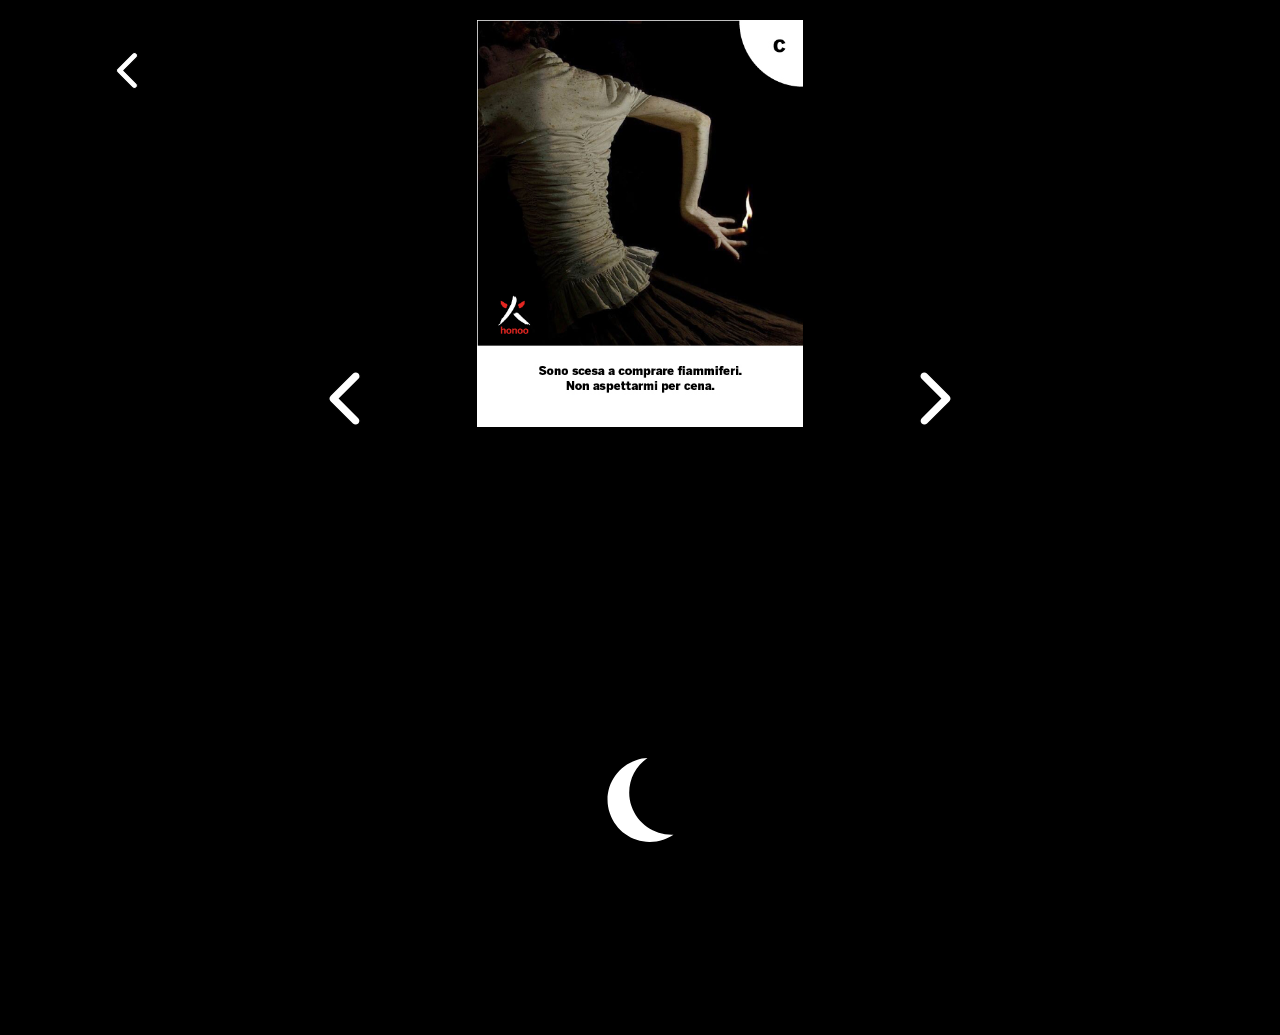
<file: luna.html>
<!DOCTYPE html>
<html class="nojs html css_verticalspacer" lang="en-US">
 <head>

  <meta http-equiv="Content-type" content="text/html;charset=UTF-8"/>
  <meta name="generator" content="2017.0.2.363"/>
  <meta name="viewport" content="width=device-width, initial-scale=1.0"/>
  
  <script type="text/javascript">
   // Update the 'nojs'/'js' class on the html node
document.documentElement.className = document.documentElement.className.replace(/\bnojs\b/g, 'js');

// Check that all required assets are uploaded and up-to-date
if(typeof Muse == "undefined") window.Muse = {}; window.Muse.assets = {"required":["museutils.js", "museconfig.js", "jquery.watch.js", "require.js", "luna.css"], "outOfDate":[]};
</script>
  
  <title>Luna</title>
  <!-- CSS -->
  <link rel="stylesheet" type="text/css" href="css/site_global.css?crc=443350757"/>
  <link rel="stylesheet" type="text/css" href="css/luna.css?crc=3843802141" id="pagesheet"/>
    <!--custom head HTML-->
  <style>
.Bottiglia {
    bottom:3vw!important;
    position: fixed!important;
}
 
.Footer1 {
    height: 3vw!important;
    min-height: 3vw!important;
    max-height: 3vw!important;
    bottom:0px!important;
}

.Footer2 {
    height: 1.5vw!important;
    min-height: 1.5vw!important;
    max-height:1.5vw!important;
    bottom: 3vw!important;
}

.Footer3 {
    height: 1.5vw!important;
    min-height: 1.5vw!important;
    max-height: 1.5vw!important;
    bottom:4.5vw!important;
}

.Logo {
}

#u213 {
    height: 12vw!important;
}

.Testo {
    position: relative!important;
    margin-top: 5vh!important;
    height: auto!Important;
}



p {
    font-size: 1vw!important;
    line-height: 1.6vw!important;
    letter-spacing: 1px!important;
}

#page {
    height: 100vh!important;
}

.clip_frame {
    overflow: visible!important;
}

.Ok {
    height: 4vw!important;
    width: auto;
    bottom: 1.5vw!important;
    position: fixed!important;
}

.CardIMG img {
    height: 15vw!important;
    width: 15vw!important;
    position: relative;
    top: 1vw;
}

.CardTXT div {
    width: 15vw!important;
    height: auto!Important;
    margin-bottom: 1.5vw!Important;
    position: relative;
    top: 16vw!important;

    
}

</style>
 </head>
 <body>

  <div class="clearfix borderbox" id="page"><!-- group -->
   <a class="nonblock nontext clip_frame grpelem" id="u1518" href="index.html"><!-- svg --><img class="svg" id="u1516" src="images/pasted-svg-66x110.svg?crc=3945089162" alt="" data-mu-svgfallback="images/pasted%20svg%2066x110_poster_.png?crc=184657910" data-image-width="44" data-image-height="72"/></a>
   <div class="clip_frame grpelem" id="u1538"><!-- svg -->
    <img class="svg" id="u1536" src="images/pasted-svg-66x1102.svg?crc=3945089162" alt="" data-mu-svgfallback="images/pasted%20svg%2066x110_poster_2.png?crc=184657910" data-image-width="66" data-image-height="111"/>
   </div>
   <div class="clip_frame grpelem" id="u1487"><!-- image -->
    <img class="block" id="u1487_img" src="images/cardshonoo-03.jpg?crc=216211819" alt="" data-image-width="651" data-image-height="813"/>
   </div>
   <div class="clip_frame" id="u953"><!-- svg -->
    <img class="svg" id="u954" src="images/pasted-svg-34138x432.svg?crc=4156985495" width="67" height="84" alt="" data-mu-svgfallback="images/pasted%20svg%2034138x43_poster_2.png?crc=356434291"/>
   </div>
   <div class="clip_frame grpelem" id="u1528"><!-- svg -->
    <img class="svg" id="u1526" src="images/pasted-svg-66x1103.svg?crc=3914914143" alt="" data-mu-svgfallback="images/pasted%20svg%2066x110_poster_3.png?crc=3986533059" data-image-width="66" data-image-height="111"/>
   </div>
   <div class="verticalspacer" data-offset-top="833" data-content-above-spacer="833" data-content-below-spacer="201"></div>
  </div>
  <!-- Other scripts -->
  <script type="text/javascript">
   window.Muse.assets.check=function(d){if(!window.Muse.assets.checked){window.Muse.assets.checked=!0;var b={},c=function(a,b){if(window.getComputedStyle){var c=window.getComputedStyle(a,null);return c&&c.getPropertyValue(b)||c&&c[b]||""}if(document.documentElement.currentStyle)return(c=a.currentStyle)&&c[b]||a.style&&a.style[b]||"";return""},a=function(a){if(a.match(/^rgb/))return a=a.replace(/\s+/g,"").match(/([\d\,]+)/gi)[0].split(","),(parseInt(a[0])<<16)+(parseInt(a[1])<<8)+parseInt(a[2]);if(a.match(/^\#/))return parseInt(a.substr(1),
16);return 0},g=function(g){for(var f=document.getElementsByTagName("link"),h=0;h<f.length;h++)if("text/css"==f[h].type){var i=(f[h].href||"").match(/\/?css\/([\w\-]+\.css)\?crc=(\d+)/);if(!i||!i[1]||!i[2])break;b[i[1]]=i[2]}f=document.createElement("div");f.className="version";f.style.cssText="display:none; width:1px; height:1px;";document.getElementsByTagName("body")[0].appendChild(f);for(h=0;h<Muse.assets.required.length;){var i=Muse.assets.required[h],l=i.match(/([\w\-\.]+)\.(\w+)$/),k=l&&l[1]?
l[1]:null,l=l&&l[2]?l[2]:null;switch(l.toLowerCase()){case "css":k=k.replace(/\W/gi,"_").replace(/^([^a-z])/gi,"_$1");f.className+=" "+k;k=a(c(f,"color"));l=a(c(f,"backgroundColor"));k!=0||l!=0?(Muse.assets.required.splice(h,1),"undefined"!=typeof b[i]&&(k!=b[i]>>>24||l!=(b[i]&16777215))&&Muse.assets.outOfDate.push(i)):h++;f.className="version";break;case "js":h++;break;default:throw Error("Unsupported file type: "+l);}}d?d().jquery!="1.8.3"&&Muse.assets.outOfDate.push("jquery-1.8.3.min.js"):Muse.assets.required.push("jquery-1.8.3.min.js");
f.parentNode.removeChild(f);if(Muse.assets.outOfDate.length||Muse.assets.required.length)f="Some files on the server may be missing or incorrect. Clear browser cache and try again. If the problem persists please contact website author.",g&&Muse.assets.outOfDate.length&&(f+="\nOut of date: "+Muse.assets.outOfDate.join(",")),g&&Muse.assets.required.length&&(f+="\nMissing: "+Muse.assets.required.join(",")),alert(f)};location&&location.search&&location.search.match&&location.search.match(/muse_debug/gi)?setTimeout(function(){g(!0)},5E3):g()}};
var muse_init=function(){require.config({baseUrl:""});require(["jquery","museutils","whatinput","jquery.watch"],function(d){var $ = d;$(document).ready(function(){try{
window.Muse.assets.check($);/* body */
Muse.Utils.transformMarkupToFixBrowserProblemsPreInit();/* body */
Muse.Utils.prepHyperlinks(true);/* body */
Muse.Utils.fullPage('#page');/* 100% height page */
Muse.Utils.showWidgetsWhenReady();/* body */
Muse.Utils.transformMarkupToFixBrowserProblems();/* body */
}catch(b){if(b&&"function"==typeof b.notify?b.notify():Muse.Assert.fail("Error calling selector function: "+b),false)throw b;}})})};

</script>
  <!-- RequireJS script -->
  <script src="scripts/require.js?crc=4234670167" type="text/javascript" async data-main="scripts/museconfig.js?crc=3849126041" onload="if (requirejs) requirejs.onError = function(requireType, requireModule) { if (requireType && requireType.toString && requireType.toString().indexOf && 0 <= requireType.toString().indexOf('#scripterror')) window.Muse.assets.check(); }" onerror="window.Muse.assets.check();"></script>
   </body>
</html>
</file>
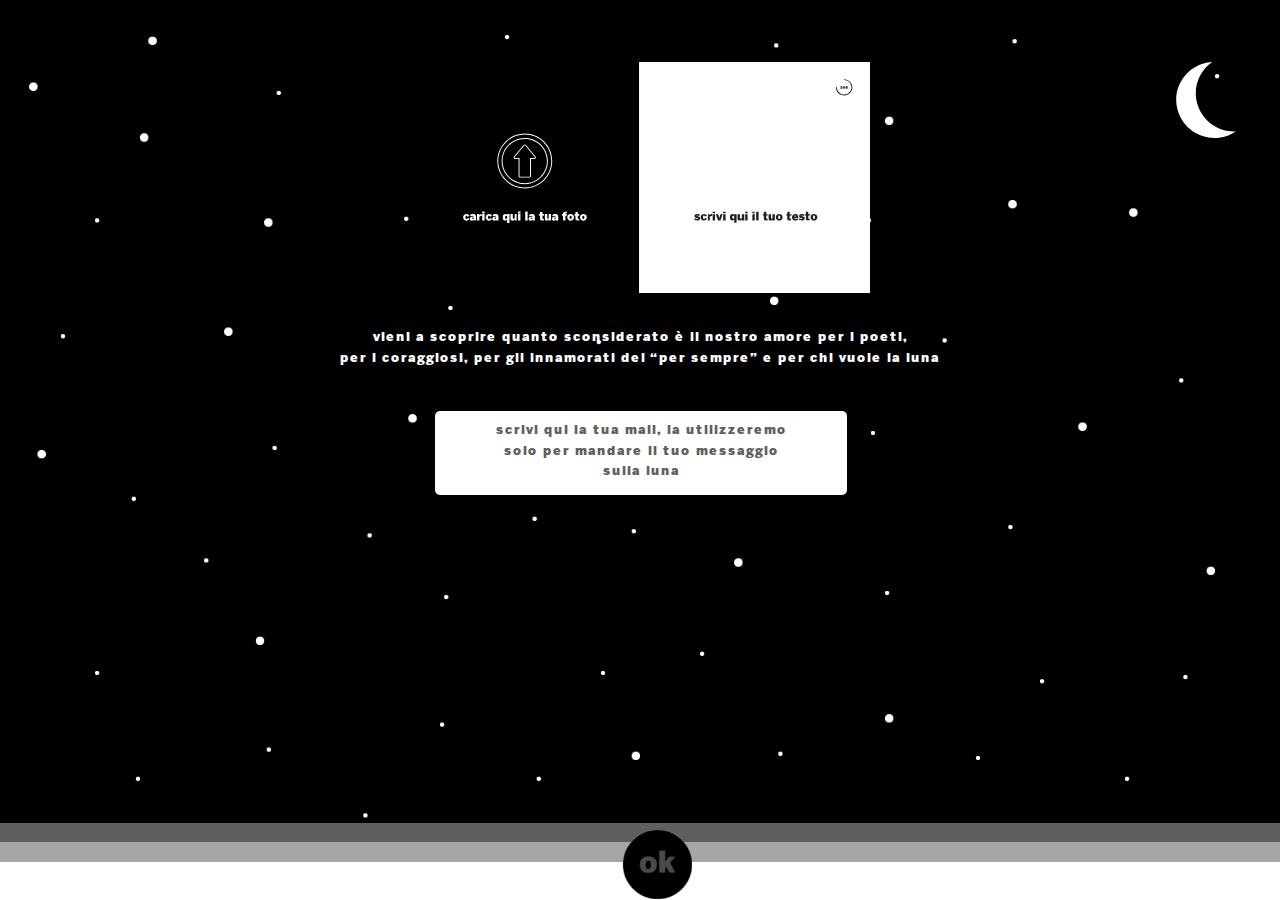
<file: upload.html>
<!DOCTYPE html>
<html class="nojs html css_verticalspacer" lang="en-US">
 <head>

  <meta http-equiv="Content-type" content="text/html;charset=UTF-8"/>
  <meta name="generator" content="2017.0.2.363"/>
  <meta name="viewport" content="width=device-width, initial-scale=1.0"/>
  
  <script type="text/javascript">
   // Update the 'nojs'/'js' class on the html node
document.documentElement.className = document.documentElement.className.replace(/\bnojs\b/g, 'js');

// Check that all required assets are uploaded and up-to-date
if(typeof Muse == "undefined") window.Muse = {}; window.Muse.assets = {"required":["museutils.js", "museconfig.js", "jquery.musepolyfill.bgsize.js", "jquery.watch.js", "require.js", "upload.css"], "outOfDate":[]};
</script>
  
  <title>Upload</title>
  <!-- CSS -->
  <link rel="stylesheet" type="text/css" href="css/site_global.css?crc=443350757"/>
  <link rel="stylesheet" type="text/css" href="css/master_b-master.css?crc=3849513073"/>
  <link rel="stylesheet" type="text/css" href="css/upload.css?crc=4257122392" id="pagesheet"/>
    <!--custom head HTML-->
  <style>.Bottiglia {bottom:3vw!important;position: fixed!important;} .Footer1 {height: 3vw!important;min-height: 3vw!important;max-height: 3vw!important;bottom:0px!important;}.Footer2 {height: 1.5vw!important;min-height: 1.5vw!important;max-height:1.5vw!important;bottom: 3vw!important;}.Footer3 {height: 1.5vw!important;min-height: 1.5vw!important;max-height: 1.5vw!important;bottom:4.5vw!important;}</style>
<style>
.Bottiglia {
    bottom:3vw!important;
    position: fixed!important;
}
 
.Footer1 {
    height: 3vw!important;
    min-height: 3vw!important;
    max-height: 3vw!important;
    bottom:0px!important;
}

.Footer2 {
    height: 1.5vw!important;
    min-height: 1.5vw!important;
    max-height:1.5vw!important;
    bottom: 3vw!important;
}

.Footer3 {
    height: 1.5vw!important;
    min-height: 1.5vw!important;
    max-height: 1.5vw!important;
    bottom:4.5vw!important;
}

.Logo {
}

#u213 {
    height: 12vw!important;
}

.Testo {
    position: relative!important;
    margin-top: 5vh!important;
    height: auto!Important;
}



p {
    font-size: 1vw!important;
    line-height: 1.6vw!important;
    letter-spacing: 1px!important;
}

#page {
    height: 100vh!important;
}

.clip_frame {
    overflow: visible!important;
}

.Ok {
    height: 4vw!important;
    width: auto;
    bottom: 1.5vw!important;
    position: fixed!important;
}


</style>
  <!--/*

*/
-->
 </head>
 <body>

  <div class="museBGSize clearfix borderbox" id="page"><!-- column -->
   <div class="clearfix colelem" id="pu1508"><!-- group -->
    <div class="clip_frame grpelem" id="u1508"><!-- svg -->
     <img class="svg" id="u1506" src="images/pasted-svg-962x483.svg?crc=3937302175" alt="" data-mu-svgfallback="images/pasted%20svg%20962x483_poster_.png?crc=38814065" data-image-width="921" data-image-height="463"/>
    </div>
    <a class="nonblock nontext Logo clip_frame grpelem" id="u1497" href="luna.html"><!-- svg --><img class="svg svg_mar" id="u1498" src="images/pasted-svg-34138x43.svg?crc=4156985495" onload="this.style.height=(this.offsetWidth*152/136)+'px'" alt="" data-mu-svgfallback="images/pasted%20svg%2034138x43_poster_.png?crc=3806241350" data-image-width="136" data-image-height="152"/></a>
   </div>
   <div class="clearfix colelem" id="u746-6"><!-- content -->
    <p>vieni a scoprire quanto sconsiderato è il nostro amore per i poeti,</p>
    <p>per i coraggiosi, per gli innamorati del “per sempre” e per chi vuole la luna</p>
   </div>
   <div class="browser_width" id="u742-bw">
    <div class="Footer3 pinned-colelem" id="u742"><!-- simple frame --></div>
   </div>
   <div class="browser_width" id="u741-bw">
    <div class="Footer2 pinned-colelem" id="u741"><!-- simple frame --></div>
   </div>
   <div class="browser_width" id="u724-bw">
    <div class="Footer1 pinned-colelem" id="u724"><!-- simple frame --></div>
   </div>
   <div class="clearfix colelem" id="u748"><!-- group -->
    <div class="rounded-corners clearfix grpelem" id="u750"><!-- group -->
     <div class="clearfix grpelem" id="u749-4"><!-- content -->
      <p>scrivi qui la tua mail, la utilizzeremo solo per mandare il tuo messaggio sulla luna</p>
     </div>
    </div>
   </div>
   <div class="verticalspacer" data-offset-top="682" data-content-above-spacer="681" data-content-below-spacer="203"></div>
   <a class="nonblock nontext Ok clip_frame colelem" id="u894" href="luna.html"><!-- image --><img class="block" id="u894_img" src="images/ok.gif?crc=3784032547" alt="" width="69" height="69"/></a>
  </div>
  <!-- Other scripts -->
  <script type="text/javascript">
   window.Muse.assets.check=function(d){if(!window.Muse.assets.checked){window.Muse.assets.checked=!0;var b={},c=function(a,b){if(window.getComputedStyle){var c=window.getComputedStyle(a,null);return c&&c.getPropertyValue(b)||c&&c[b]||""}if(document.documentElement.currentStyle)return(c=a.currentStyle)&&c[b]||a.style&&a.style[b]||"";return""},a=function(a){if(a.match(/^rgb/))return a=a.replace(/\s+/g,"").match(/([\d\,]+)/gi)[0].split(","),(parseInt(a[0])<<16)+(parseInt(a[1])<<8)+parseInt(a[2]);if(a.match(/^\#/))return parseInt(a.substr(1),
16);return 0},g=function(g){for(var f=document.getElementsByTagName("link"),h=0;h<f.length;h++)if("text/css"==f[h].type){var i=(f[h].href||"").match(/\/?css\/([\w\-]+\.css)\?crc=(\d+)/);if(!i||!i[1]||!i[2])break;b[i[1]]=i[2]}f=document.createElement("div");f.className="version";f.style.cssText="display:none; width:1px; height:1px;";document.getElementsByTagName("body")[0].appendChild(f);for(h=0;h<Muse.assets.required.length;){var i=Muse.assets.required[h],l=i.match(/([\w\-\.]+)\.(\w+)$/),k=l&&l[1]?
l[1]:null,l=l&&l[2]?l[2]:null;switch(l.toLowerCase()){case "css":k=k.replace(/\W/gi,"_").replace(/^([^a-z])/gi,"_$1");f.className+=" "+k;k=a(c(f,"color"));l=a(c(f,"backgroundColor"));k!=0||l!=0?(Muse.assets.required.splice(h,1),"undefined"!=typeof b[i]&&(k!=b[i]>>>24||l!=(b[i]&16777215))&&Muse.assets.outOfDate.push(i)):h++;f.className="version";break;case "js":h++;break;default:throw Error("Unsupported file type: "+l);}}d?d().jquery!="1.8.3"&&Muse.assets.outOfDate.push("jquery-1.8.3.min.js"):Muse.assets.required.push("jquery-1.8.3.min.js");
f.parentNode.removeChild(f);if(Muse.assets.outOfDate.length||Muse.assets.required.length)f="Some files on the server may be missing or incorrect. Clear browser cache and try again. If the problem persists please contact website author.",g&&Muse.assets.outOfDate.length&&(f+="\nOut of date: "+Muse.assets.outOfDate.join(",")),g&&Muse.assets.required.length&&(f+="\nMissing: "+Muse.assets.required.join(",")),alert(f)};location&&location.search&&location.search.match&&location.search.match(/muse_debug/gi)?setTimeout(function(){g(!0)},5E3):g()}};
var muse_init=function(){require.config({baseUrl:""});require(["jquery","museutils","whatinput","jquery.musepolyfill.bgsize","jquery.watch"],function(d){var $ = d;$(document).ready(function(){try{
window.Muse.assets.check($);/* body */
Muse.Utils.transformMarkupToFixBrowserProblemsPreInit();/* body */
Muse.Utils.prepHyperlinks(true);/* body */
Muse.Utils.fullPage('#page');/* 100% height page */
Muse.Utils.showWidgetsWhenReady();/* body */
Muse.Utils.transformMarkupToFixBrowserProblems();/* body */
}catch(b){if(b&&"function"==typeof b.notify?b.notify():Muse.Assert.fail("Error calling selector function: "+b),false)throw b;}})})};

</script>
  <!-- RequireJS script -->
  <script src="scripts/require.js?crc=4234670167" type="text/javascript" async data-main="scripts/museconfig.js?crc=3849126041" onload="if (requirejs) requirejs.onError = function(requireType, requireModule) { if (requireType && requireType.toString && requireType.toString().indexOf && 0 <= requireType.toString().indexOf('#scripterror')) window.Muse.assets.check(); }" onerror="window.Muse.assets.check();"></script>
   </body>
</html>
</file>
<file: css/site_global.css>
html{min-height:100%;min-width:100%;-ms-text-size-adjust:none;}body,div,dl,dt,dd,ul,ol,li,nav,h1,h2,h3,h4,h5,h6,pre,code,form,fieldset,legend,input,button,textarea,p,blockquote,th,td,a{margin:0px;padding:0px;border-width:0px;border-style:solid;border-color:transparent;-webkit-transform-origin:left top;-ms-transform-origin:left top;-o-transform-origin:left top;transform-origin:left top;background-repeat:no-repeat;}button.submit-btn{-moz-box-sizing:content-box;-webkit-box-sizing:content-box;box-sizing:content-box;}.transition{-webkit-transition-property:background-image,background-position,background-color,border-color,border-radius,color,font-size,font-style,font-weight,letter-spacing,line-height,text-align,box-shadow,text-shadow,opacity;transition-property:background-image,background-position,background-color,border-color,border-radius,color,font-size,font-style,font-weight,letter-spacing,line-height,text-align,box-shadow,text-shadow,opacity;}.transition *{-webkit-transition:inherit;transition:inherit;}table{border-collapse:collapse;border-spacing:0px;}fieldset,img{border:0px;border-style:solid;-webkit-transform-origin:left top;-ms-transform-origin:left top;-o-transform-origin:left top;transform-origin:left top;}address,caption,cite,code,dfn,em,strong,th,var,optgroup{font-style:inherit;font-weight:inherit;}del,ins{text-decoration:none;}li{list-style:none;}caption,th{text-align:left;}h1,h2,h3,h4,h5,h6{font-size:100%;font-weight:inherit;}input,button,textarea,select,optgroup,option{font-family:inherit;font-size:inherit;font-style:inherit;font-weight:inherit;}.form-grp input,.form-grp textarea{-webkit-appearance:none;-webkit-border-radius:0;}body{font-family:Arial, Helvetica Neue, Helvetica, sans-serif;text-align:left;font-size:14px;line-height:17px;word-wrap:break-word;text-rendering:optimizeLegibility;-moz-font-feature-settings:'liga';-ms-font-feature-settings:'liga';-webkit-font-feature-settings:'liga';font-feature-settings:'liga';}a:link{color:#0000FF;text-decoration:underline;}a:visited{color:#800080;text-decoration:underline;}a:hover{color:#0000FF;text-decoration:underline;}a:active{color:#EE0000;text-decoration:underline;}a.nontext{color:black;text-decoration:none;font-style:normal;font-weight:normal;}.normal_text{color:#000000;direction:ltr;font-family:Arial, Helvetica Neue, Helvetica, sans-serif;font-size:14px;font-style:normal;font-weight:normal;letter-spacing:0px;line-height:17px;text-align:left;text-decoration:none;text-indent:0px;text-transform:none;vertical-align:0px;padding:0px;}.list0 li:before{position:absolute;right:100%;letter-spacing:0px;text-decoration:none;font-weight:normal;font-style:normal;}.rtl-list li:before{right:auto;left:100%;}.nls-None > li:before,.nls-None .list3 > li:before,.nls-None .list6 > li:before{margin-right:6px;content:'•';}.nls-None .list1 > li:before,.nls-None .list4 > li:before,.nls-None .list7 > li:before{margin-right:6px;content:'○';}.nls-None,.nls-None .list1,.nls-None .list2,.nls-None .list3,.nls-None .list4,.nls-None .list5,.nls-None .list6,.nls-None .list7,.nls-None .list8{padding-left:34px;}.nls-None.rtl-list,.nls-None .list1.rtl-list,.nls-None .list2.rtl-list,.nls-None .list3.rtl-list,.nls-None .list4.rtl-list,.nls-None .list5.rtl-list,.nls-None .list6.rtl-list,.nls-None .list7.rtl-list,.nls-None .list8.rtl-list{padding-left:0px;padding-right:34px;}.nls-None .list2 > li:before,.nls-None .list5 > li:before,.nls-None .list8 > li:before{margin-right:6px;content:'-';}.nls-None.rtl-list > li:before,.nls-None .list1.rtl-list > li:before,.nls-None .list2.rtl-list > li:before,.nls-None .list3.rtl-list > li:before,.nls-None .list4.rtl-list > li:before,.nls-None .list5.rtl-list > li:before,.nls-None .list6.rtl-list > li:before,.nls-None .list7.rtl-list > li:before,.nls-None .list8.rtl-list > li:before{margin-right:0px;margin-left:6px;}.TabbedPanelsTab{white-space:nowrap;}.MenuBar .MenuBarView,.MenuBar .SubMenuView{display:block;list-style:none;}.MenuBar .SubMenu{display:none;position:absolute;}.NoWrap{white-space:nowrap;word-wrap:normal;}.rootelem{margin-left:auto;margin-right:auto;}.colelem{display:inline;float:left;clear:both;}.clearfix:after{content:"\0020";visibility:hidden;display:block;height:0px;clear:both;}*:first-child+html .clearfix{zoom:1;}.clip_frame{overflow:hidden;}.popup_anchor{position:relative;width:0px;height:0px;}.popup_element{z-index:100000;}.svg{display:block;vertical-align:top;}span.wrap{content:'';clear:left;display:block;}span.actAsInlineDiv{display:inline-block;}.position_content,.excludeFromNormalFlow{float:left;}.preload_images{position:absolute;overflow:hidden;left:-9999px;top:-9999px;height:1px;width:1px;}.preload{height:1px;width:1px;}.animateStates{-webkit-transition:0.3s ease-in-out;-moz-transition:0.3s ease-in-out;-o-transition:0.3s ease-in-out;transition:0.3s ease-in-out;}[data-whatinput="mouse"] *:focus,[data-whatinput="touch"] *:focus,input:focus,textarea:focus{outline:none;}textarea{resize:none;overflow:auto;}.fld-prompt{pointer-events:none;}.wrapped-input{position:absolute;top:0px;left:0px;background:transparent;border:none;}.submit-btn{z-index:50000;cursor:pointer;}.anchor_item{width:22px;height:18px;}.MenuBar .SubMenuVisible,.MenuBarVertical .SubMenuVisible,.MenuBar .SubMenu .SubMenuVisible,.popup_element.Active,span.actAsPara,.actAsDiv,a.nonblock.nontext,img.block{display:block;}.widget_invisible,.js .invi,.js .mse_pre_init{visibility:hidden;}.ose_ei{visibility:hidden;z-index:0;}.no_vert_scroll{overflow-y:hidden;}.always_vert_scroll{overflow-y:scroll;}.always_horz_scroll{overflow-x:scroll;}.fullscreen{overflow:hidden;left:0px;top:0px;position:fixed;height:100%;width:100%;-moz-box-sizing:border-box;-webkit-box-sizing:border-box;-ms-box-sizing:border-box;box-sizing:border-box;}.fullwidth{position:absolute;}.borderbox{-moz-box-sizing:border-box;-webkit-box-sizing:border-box;-ms-box-sizing:border-box;box-sizing:border-box;}.scroll_wrapper{position:absolute;overflow:auto;left:0px;right:0px;top:0px;bottom:0px;padding-top:0px;padding-bottom:0px;margin-top:0px;margin-bottom:0px;}.browser_width > *{position:absolute;left:0px;right:0px;}.grpelem,.accordion_wrapper{display:inline;float:left;}.fld-checkbox input[type=checkbox],.fld-radiobutton input[type=radio]{position:absolute;overflow:hidden;clip:rect(0px, 0px, 0px, 0px);height:1px;width:1px;margin:-1px;padding:0px;border:0px;}.fld-checkbox input[type=checkbox] + label,.fld-radiobutton input[type=radio] + label{display:inline-block;background-repeat:no-repeat;cursor:pointer;float:left;width:100%;height:100%;}.pointer_cursor,.fld-recaptcha-mode,.fld-recaptcha-refresh,.fld-recaptcha-help{cursor:pointer;}p,h1,h2,h3,h4,h5,h6,ol,ul,span.actAsPara{max-height:1000000px;}.superscript{vertical-align:super;font-size:66%;line-height:0px;}.subscript{vertical-align:sub;font-size:66%;line-height:0px;}.horizontalSlideShow{-ms-touch-action:pan-y;touch-action:pan-y;}.verticalSlideShow{-ms-touch-action:pan-x;touch-action:pan-x;}.colelem100,.verticalspacer{clear:both;}.list0 li,.MenuBar .MenuItemContainer,.SlideShowContentPanel .fullscreen img,.css_verticalspacer .verticalspacer{position:relative;}.popup_element.Inactive,.js .disn,.js .an_invi,.hidden,.breakpoint{display:none;}#muse_css_mq{position:absolute;display:none;background-color:#FFFFFE;}.fluid_height_spacer{width:0.01px;}.muse_check_css{display:none;position:fixed;}@media screen and (-webkit-min-device-pixel-ratio:0){body{text-rendering:auto;}}
</file>
<file: css/luna.css>
.version.luna{color:#0000E5;background-color:#1BC41D;}#page{z-index:1;min-height:1035px;background-image:none;border-width:0px;border-color:#000000;background-color:#000000;width:100%;max-width:2560px;margin-left:auto;margin-right:auto;}#u1518{z-index:10;background-color:transparent;position:relative;margin-right:-10000px;margin-top:52px;width:1.72%;left:9.07%;}#u1516{z-index:11;display:block;width:100%;}#u1538{z-index:6;background-color:transparent;position:relative;margin-right:-10000px;margin-top:371px;width:2.58%;left:25.59%;}#u1536{z-index:7;display:block;width:100%;}#u1487{z-index:2;background-color:transparent;position:relative;margin-right:-10000px;margin-top:20px;width:25.43%;left:37.27%;}#u1487_img{width:100%;}#u953{z-index:8;width:65px;background-color:transparent;position:fixed;bottom:59px;left:50%;margin-left:-33px;}#u954{z-index:9;display:block;margin-bottom:-1px;}#u1528{z-index:4;background-color:transparent;position:relative;margin-right:-10000px;margin-top:371px;width:2.58%;left:71.8%;}#u1526{z-index:5;display:block;width:100%;}.css_verticalspacer .verticalspacer{height:calc(100vh - 1034px);}#muse_css_mq,.html{background-color:#FFFFFF;}body{position:relative;min-width:320px;}
</file>
<file: css/master_b-master.css>
.Footer3{border-width:0px;border-color:#000000;background-color:#5F5F5F;}#u741{background-color:#A7A6A6;}#u724{background-color:#FFFFFF;}.Footer2,.Footer1{border-width:0px;border-color:#000000;background-color:transparent;}
</file>
<file: css/upload.css>
/*

*/
.version.upload{color:#0000FD;background-color:#BE8858;}#page{z-index:1;min-height:811.95px;border-width:0px;border-color:#000000;padding-top:62px;padding-bottom:10.049999999999955px;width:100%;max-width:2560px;margin-left:auto;margin-right:auto;background:#000000 url("../images/stelle_honoo-01.jpg?crc=4171065817") no-repeat center center;background-size:cover;}#pu1508{z-index:18;width:100%;}#u1508{z-index:18;background-color:transparent;position:relative;margin-right:-10000px;width:35.98%;left:32%;}#u1506{z-index:19;display:block;width:100%;}#u1497{z-index:16;position:relative;margin-right:-10000px;width:4.85%;left:91.72%;}#u1498{z-index:17;display:block;margin-left:-3.23%;margin-bottom:4.838709677419355%;width:109.68%;}#u746-6{z-index:4;width:1250px;min-height:47px;background-color:transparent;color:#FFFFFF;text-align:center;font-size:16px;line-height:24px;font-family:'__BentonSans Black_5';font-weight:400;margin-top:35px;position:relative;margin-left:50%;left:-625px;}#u742{z-index:2;height:86px;position:fixed;bottom:0px;}#u742-bw{z-index:2;}#u741{z-index:3;height:61px;position:fixed;bottom:0px;}#u741-bw{z-index:3;}#u724{z-index:20;height:36px;position:fixed;bottom:0px;}#u724-bw{z-index:20;}#u748{z-index:10;border-width:0px;border-color:transparent;background-color:transparent;margin-top:36px;position:relative;width:32.15%;margin-left:33.93%;left:1px;}#u750{z-index:11;background-color:#FFFFFF;border-radius:5px;padding-bottom:12px;position:relative;margin-right:-10000px;width:100%;margin-left:0%;left:0px;}#u749-4{z-index:12;min-height:14px;background-color:transparent;color:#5F5F5F;text-align:center;font-size:13px;line-height:16px;font-family:'__BentonSans Black_5';font-weight:400;position:relative;margin-right:-10000px;margin-top:10px;width:72.79%;margin-left:13.61%;left:0px;}.css_verticalspacer .verticalspacer{height:calc(100vh - 884px);}#u894{z-index:21;width:69px;margin-top:123px;position:relative;margin-left:48.64%;}.Logo,.Ok{border-width:0px;border-color:#000000;background-color:transparent;}#muse_css_mq,.html{background-color:#FFFFFF;}body{position:relative;min-width:320px;}@font-face{font-family:'__BentonSans Black_5';src:url('../fonts/bentonsans-black.eot');src:local('☺'), url('../fonts/bentonsans-black.woff') format('woff'), url('../fonts/bentonsans-black.svg') format('svg');font-weight:400;font-style:normal;}
</file>
